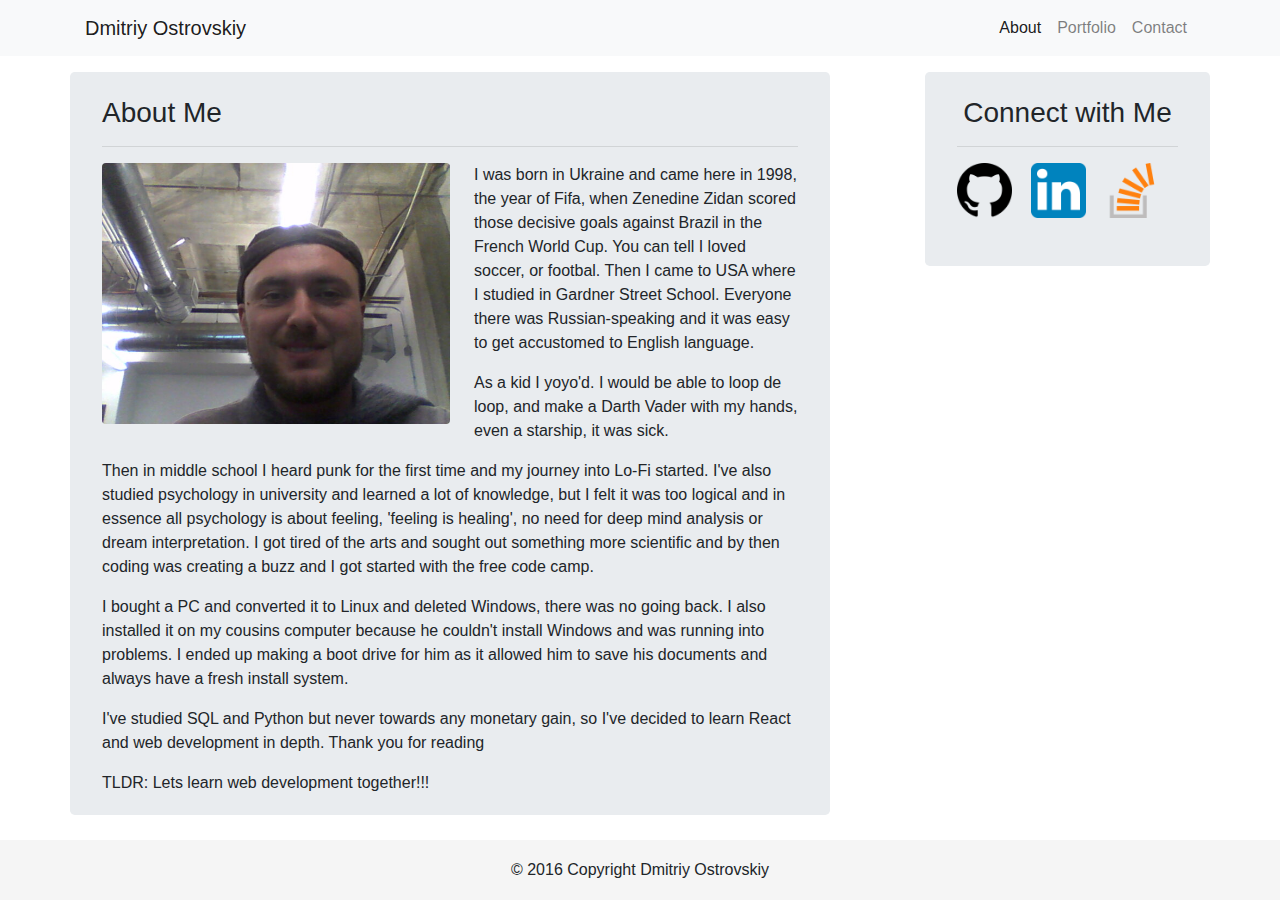
<file: index.html>
<!DOCTYPE html>
<html lang="en">

<head>
    <meta charset="UTF-8">
    <meta name="viewport" content="width=device-width, initial-scale=1.0">
    <meta http-equiv="X-UA-Compatible" content="ie=edge">
    <title>Bootstrap Stylized Personal Portfolio</title>
    <link rel="stylesheet" href="assets/css/bootstrap.min.css">
    <link rel="stylesheet" href="assets/css/style.css">

</head>

<body>
    <nav class="navbar navbar-expand-lg navbar-light bg-light">
        <div class="container">
            <a class="navbar-brand" href="#">Dmitriy Ostrovskiy</a>
            <button class="navbar-toggler" type="button" data-toggle="collapse" data-target="#navbarNav" aria-controls="navbarNav" aria-expanded="false"
                aria-label="Toggle navigation">
                <span class="navbar-toggler-icon"></span>
            </button>
            <div class="collapse navbar-collapse justify-content-end" id="navbarSupportedContent">
                <ul class="navbar-nav">
                    <li class="nav-item active">
                        <a class="nav-link" href="index.html">About
                            <span class="sr-only">(current)</span>
                        </a>
                    </li>
                    <li class="nav-item">
                        <a class="nav-link" href="portfolio.html">Portfolio</a>
                    </li>
                    <li class="nav-item">
                        <a class="nav-link" href="contact.html">Contact</a>
                    </li>

                </ul>
            </div>
        </div>
    </nav>

    <div class="container">
        <div class="row">
            <div class="col-8 col-sm-12 col-lg-8 jumbotron my-3 pb-1 pt-4 mx-auto">
                    <h3>About Me</h3>
                    <hr>
                <img class="w-50 img-fluid rounded float-left profile mr-4" src="assets/images/profiel.jpg" alt="profile picture">
                <p>I was born in Ukraine and came here in 1998, the year of Fifa, when Zenedine Zidan scored those decisive
                    goals against Brazil in the French World Cup. You can tell I loved soccer, or footbal. Then I came to
                    USA where I studied in Gardner Street School. Everyone there was Russian-speaking and it was easy to
                    get accustomed to English language.</p>
                <p>As a kid I yoyo'd. I would be able to loop de loop, and make a Darth Vader with my hands, even a starship,
                    it was sick.</p>
                <p>Then in middle school I heard punk for the first time and my journey into Lo-Fi started. I've also studied
                    psychology in university and learned a lot of knowledge, but I felt it was too logical and in essence
                    all psychology is about feeling, 'feeling is healing', no need for deep mind analysis or dream interpretation.
                    I got tired of the arts and sought out something more scientific and by then coding was creating a buzz
                    and I got started with the free code camp.
                </p>
                <p>I bought a PC and converted it to Linux and deleted Windows, there was no going back. I also installed it
                    on my cousins computer because he couldn't install Windows and was running into problems. I ended up
                    making a boot drive for him as it allowed him to save his documents and always have a fresh install system.
                </p>
                <p>I've studied SQL and Python but never towards any monetary gain, so I've decided to learn React and web development
                    in depth. Thank you for reading</p>
                <p>TLDR: Lets learn web development together!!!</p>
            </div>
            <div class="col-lg-1">

            </div>
            <div class="col-6 col-sm-12 col-lg-3 jumbotron my-3 pt-4 pb-5 h-25 mx-auto">
                <h3 class="text-center">Connect with Me</h3>
                <hr>
                <div class="d-flex justify-content-between">
                    <div>
                        <a href="https://github.com/dimaostrov/">
                            <img src="assets/images/github.png" alt="github logo" class="w-75">
                        </a>
                    </div>
                    <div>
                        <a href="https://www.linkedin.com/in/dmitriy-ostrovskiy-b0480625/">
                            <img src="assets/images/linkedin.png" alt="linkedin logo" class="w-75">
                        </a>
                    </div>
                    <div>
                        <a href="https://stackoverflow.com/users/story/9411028">
                            <img src="assets/images/stacko.png" alt="stack overflow logo" class="w-75">
                        </a>
                    </div>
                </div>
            </div>
        </div>
    </div>




    <footer class="container-fluid fixed-bottom">
        <p class="text-center">© 2016 Copyright Dmitriy Ostrovskiy</p>
    </footer>
    <script src="https://code.jquery.com/jquery-3.2.1.slim.min.js" integrity="sha384-KJ3o2DKtIkvYIK3UENzmM7KCkRr/rE9/Qpg6aAZGJwFDMVNA/GpGFF93hXpG5KkN"
        crossorigin="anonymous"></script>
    <script src="https://cdnjs.cloudflare.com/ajax/libs/popper.js/1.12.9/umd/popper.min.js" integrity="sha384-ApNbgh9B+Y1QKtv3Rn7W3mgPxhU9K/ScQsAP7hUibX39j7fakFPskvXusvfa0b4Q"
        crossorigin="anonymous"></script>
    <script src="https://maxcdn.bootstrapcdn.com/bootstrap/4.0.0/js/bootstrap.min.js" integrity="sha384-JZR6Spejh4U02d8jOt6vLEHfe/JQGiRRSQQxSfFWpi1MquVdAyjUar5+76PVCmYl"
        crossorigin="anonymous"></script>
</body>

</html>
</file>
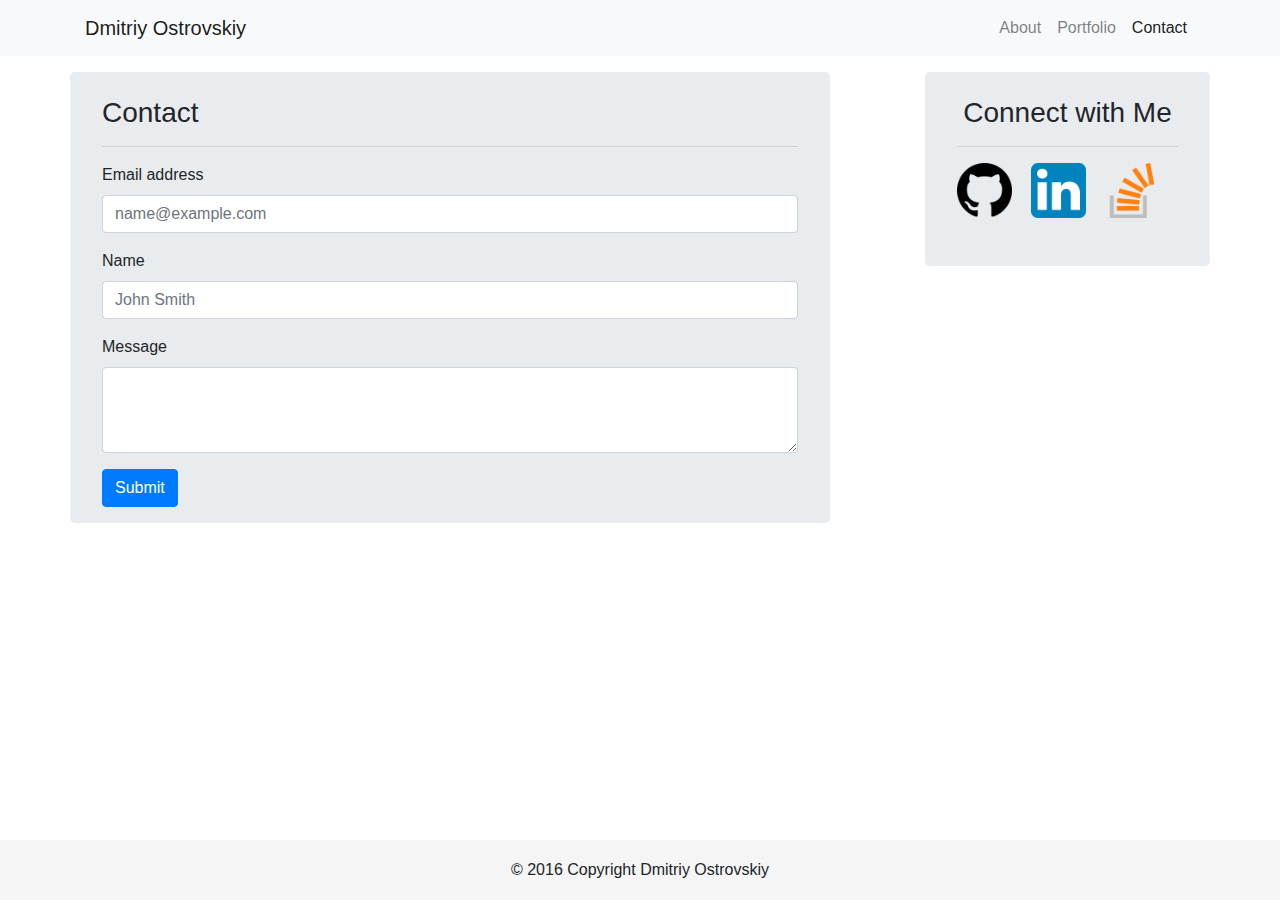
<file: contact.html>
<!DOCTYPE html>
<html lang="en">

<head>
    <meta charset="UTF-8">
    <meta name="viewport" content="width=device-width, initial-scale=1.0">
    <meta http-equiv="X-UA-Compatible" content="ie=edge">
    <title>Bootstrap Stylized Personal Portfolio</title>
    <link rel="stylesheet" href="assets/css/bootstrap.min.css">
    <link rel="stylesheet" href="assets/css/style.css">

</head>

<body>
    <nav class="navbar navbar-expand-lg navbar-light bg-light">
        <div class="container">
            <a class="navbar-brand" href="#">Dmitriy Ostrovskiy</a>
            <button class="navbar-toggler" type="button" data-toggle="collapse" data-target="#navbarNav" aria-controls="navbarNav" aria-expanded="false"
                aria-label="Toggle navigation">
                <span class="navbar-toggler-icon"></span>
            </button>
            <div class="collapse navbar-collapse justify-content-end" id="navbarSupportedContent">
                <ul class="navbar-nav">
                    <li class="nav-item">
                        <a class="nav-link" href="index.html">About</a>
                    </li>
                    <li class="nav-item">
                        <a class="nav-link" href="portfolio.html">Portfolio</a>
                    </li>
                    <li class="nav-item active">
                        <a class="nav-link" href="contact.html">Contact<span class="sr-only">(current)</span></a>
                    </li>

                </ul>
            </div>
        </div>
    </nav>

    <div class="container mb-5">
        <div class="row">
            <div class="col-8 col-sm-12 col-lg-8 jumbotron my-3 pb-3 pt-4 mx-auto">
                    <h3>Contact</h3>
                    <hr>
                    <form>
                            <div class="form-group">
                              <label for="exampleFormControlInput1">Email address</label>
                              <input type="email" class="form-control" id="exampleFormControlInput1" placeholder="name@example.com">
                            </div>
                            <div class="form-group">
                                    <label for="exampleFormControlInput1">Name</label>
                                    <input type="email" class="form-control" id="exampleFormControlInput1" placeholder="John Smith">
                                  </div>
                            <div class="form-group">
                              <label for="exampleFormControlTextarea1">Message</label>
                              <textarea class="form-control" id="exampleFormControlTextarea1" rows="3"></textarea>
                            </div>
                            <button type="submit" class="btn btn-primary">Submit</button>
                          </form>
            </div>
            <div class="col-1">

            </div>
            <div class="col-3 col-sm-12 col-lg-3 jumbotron my-3 pt-4 h-25 mx-auto pb-5">
                <h3 class="text-center">Connect with Me</h3>
                <hr>
                <div class="d-flex justify-content-between">
                    <div>
                        <a href="https://github.com/dimaostrov/">
                            <img src="assets/images/github.png" alt="github logo" class="w-75">
                        </a>
                    </div>
                    <div>
                        <a href="https://www.linkedin.com/in/dmitriy-ostrovskiy-b0480625/">
                            <img src="assets/images/linkedin.png" alt="linkedin logo" class="w-75">
                        </a>
                    </div>
                    <div>
                        <a href="https://stackoverflow.com/users/story/9411028">
                            <img src="assets/images/stacko.png" alt="stack overflow logo" class="w-75">
                        </a>
                    </div>
                </div>
            </div>
        </div>
    </div>




    <footer class="container-fluid fixed-bottom">
        <p class="text-center">© 2016 Copyright Dmitriy Ostrovskiy</p>
    </footer>
    <script src="https://code.jquery.com/jquery-3.2.1.slim.min.js" integrity="sha384-KJ3o2DKtIkvYIK3UENzmM7KCkRr/rE9/Qpg6aAZGJwFDMVNA/GpGFF93hXpG5KkN"
        crossorigin="anonymous"></script>
    <script src="https://cdnjs.cloudflare.com/ajax/libs/popper.js/1.12.9/umd/popper.min.js" integrity="sha384-ApNbgh9B+Y1QKtv3Rn7W3mgPxhU9K/ScQsAP7hUibX39j7fakFPskvXusvfa0b4Q"
        crossorigin="anonymous"></script>
    <script src="https://maxcdn.bootstrapcdn.com/bootstrap/4.0.0/js/bootstrap.min.js" integrity="sha384-JZR6Spejh4U02d8jOt6vLEHfe/JQGiRRSQQxSfFWpi1MquVdAyjUar5+76PVCmYl"
        crossorigin="anonymous"></script>
</body>

</html>
</file>
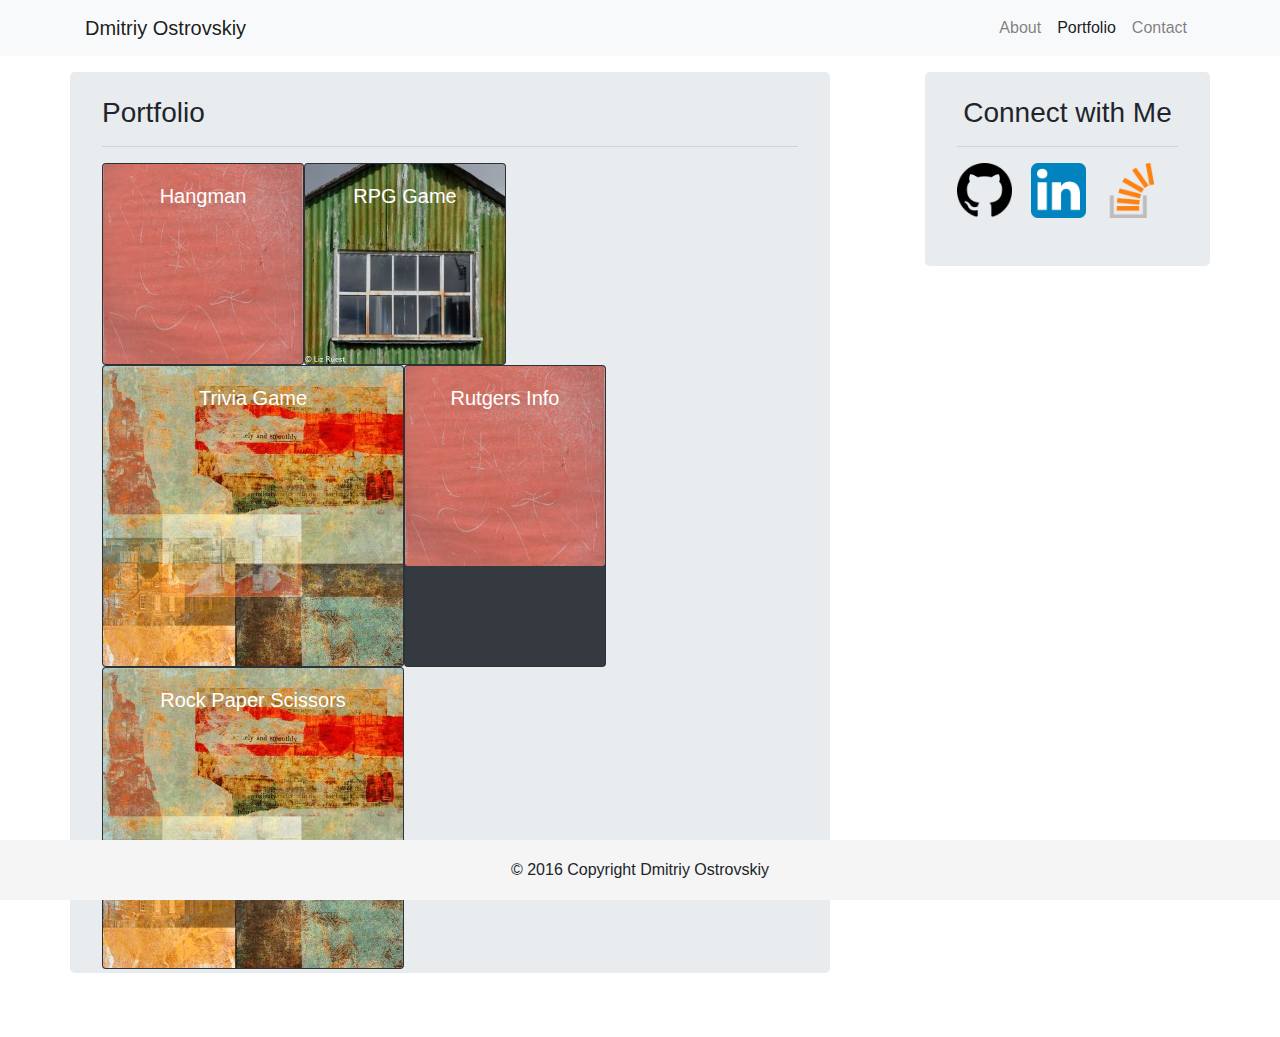
<file: portfolio.html>
<!DOCTYPE html>
<html lang="en">

<head>
    <meta charset="UTF-8">
    <meta name="viewport" content="width=device-width, initial-scale=1.0">
    <meta http-equiv="X-UA-Compatible" content="ie=edge">
    <title>Bootstrap Stylized Personal Portfolio</title>
    <link rel="stylesheet" href="assets/css/bootstrap.min.css">
    <link rel="stylesheet" href="assets/css/style.css">

</head>

<body>
    <nav class="navbar navbar-expand-lg navbar-light bg-light">
        <div class="container">
            <a class="navbar-brand" href="#">Dmitriy Ostrovskiy</a>
            <button class="navbar-toggler" type="button" data-toggle="collapse" data-target="#navbarNav" aria-controls="navbarNav" aria-expanded="false"
                aria-label="Toggle navigation">
                <span class="navbar-toggler-icon"></span>
            </button>
            <div class="collapse navbar-collapse justify-content-end" id="navbarSupportedContent">
                <ul class="navbar-nav">
                    <li class="nav-item">
                        <a class="nav-link" href="index.html">About</a>
                    </li>
                    <li class="nav-item active">
                        <a class="nav-link" href="portfolio.html">Portfolio
                            <span class="sr-only">(current)</span>
                        </a>
                    </li>
                    <li class="nav-item">
                        <a class="nav-link" href="contact.html">Contact</a>
                    </li>

                </ul>
            </div>
        </div>
    </nav>

    <div class="container mb-5">
        <div class="row">
            <div class="col-8 col-sm-12 col-lg-8 jumbotron my-3 pb-1 pt-4 mx-auto">
                <h3>Portfolio</h3>
                <hr>
                <div class="d-flex flex-wrap space-between">
                    <div class="card bg-dark text-white">
                        <img class="card-img" src="assets/images/salmonprint.jpg" alt="Card image">
                        <div class="card-img-overlay">
                            <h5 class="card-title text-center">Hangman</h5>
                        </div>
                    </div>
                    <div class="card bg-dark text-white">
                        <img class="card-img" src="assets/images/NIK5399-Edit.jpg" alt="Card image">
                        <div class="card-img-overlay">
                            <h5 class="card-title text-center">RPG Game</h5>
                        </div>
                    </div>
                    <div class="card bg-dark text-white">
                        <img class="card-img" src="assets/images/promise-long-sq-web.jpg" alt="Card image">
                        <div class="card-img-overlay">
                            <h5 class="card-title text-center">Trivia Game</h5>
                        </div>
                    </div>
                    <div class="card bg-dark text-white">
                        <img class="card-img" src="assets/images/salmonprint.jpg" alt="Card image">
                        <div class="card-img-overlay">
                            <h5 class="card-title text-center">Rutgers Info</h5>
                        </div>
                    </div>
                    <div class="card bg-dark text-white">
                        <img class="card-img" src="assets/images/promise-long-sq-web.jpg" alt="Card image">
                        <div class="card-img-overlay">
                            <h5 class="card-title text-center">Rock Paper Scissors</h5>
                        </div>
                    </div>
                </div>

            </div>
            <div class="col-1">

            </div>
            <div class="col-3 col-sm-12 col-lg-3 jumbotron my-3 pt-4 h-25 mx-auto pb-5">
                <h3 class="text-center">Connect with Me</h3>
                <hr>
                <div class="d-flex justify-content-between">
                    <div>
                        <a href="https://github.com/dimaostrov/">
                            <img src="assets/images/github.png" alt="github logo" class="w-75">
                        </a>
                    </div>
                    <div>
                        <a href="https://www.linkedin.com/in/dmitriy-ostrovskiy-b0480625/">
                            <img src="assets/images/linkedin.png" alt="linkedin logo" class="w-75">
                        </a>
                    </div>
                    <div>
                        <a href="https://stackoverflow.com/users/story/9411028">
                            <img src="assets/images/stacko.png" alt="stack overflow logo" class="w-75">
                        </a>
                    </div>
                </div>
            </div>
        </div>
    </div>




    <footer class="container-fluid fixed-bottom">
        <p class="text-center">© 2016 Copyright Dmitriy Ostrovskiy</p>
    </footer>
    <script src="https://code.jquery.com/jquery-3.2.1.slim.min.js" integrity="sha384-KJ3o2DKtIkvYIK3UENzmM7KCkRr/rE9/Qpg6aAZGJwFDMVNA/GpGFF93hXpG5KkN"
        crossorigin="anonymous"></script>
    <script src="https://cdnjs.cloudflare.com/ajax/libs/popper.js/1.12.9/umd/popper.min.js" integrity="sha384-ApNbgh9B+Y1QKtv3Rn7W3mgPxhU9K/ScQsAP7hUibX39j7fakFPskvXusvfa0b4Q"
        crossorigin="anonymous"></script>
    <script src="https://maxcdn.bootstrapcdn.com/bootstrap/4.0.0/js/bootstrap.min.js" integrity="sha384-JZR6Spejh4U02d8jOt6vLEHfe/JQGiRRSQQxSfFWpi1MquVdAyjUar5+76PVCmYl"
        crossorigin="anonymous"></script>
</body>

</html>
</file>
<file: assets/css/style.css>
footer {
    height: 60px;
    /* Set the fixed height of the footer here */
    line-height: 60px;
    /* Vertically center the text there */
    background-color: #f5f5f5;
}

 

  ul {
    list-style-type: none;
  }

div h5 {
    
}
</file>
